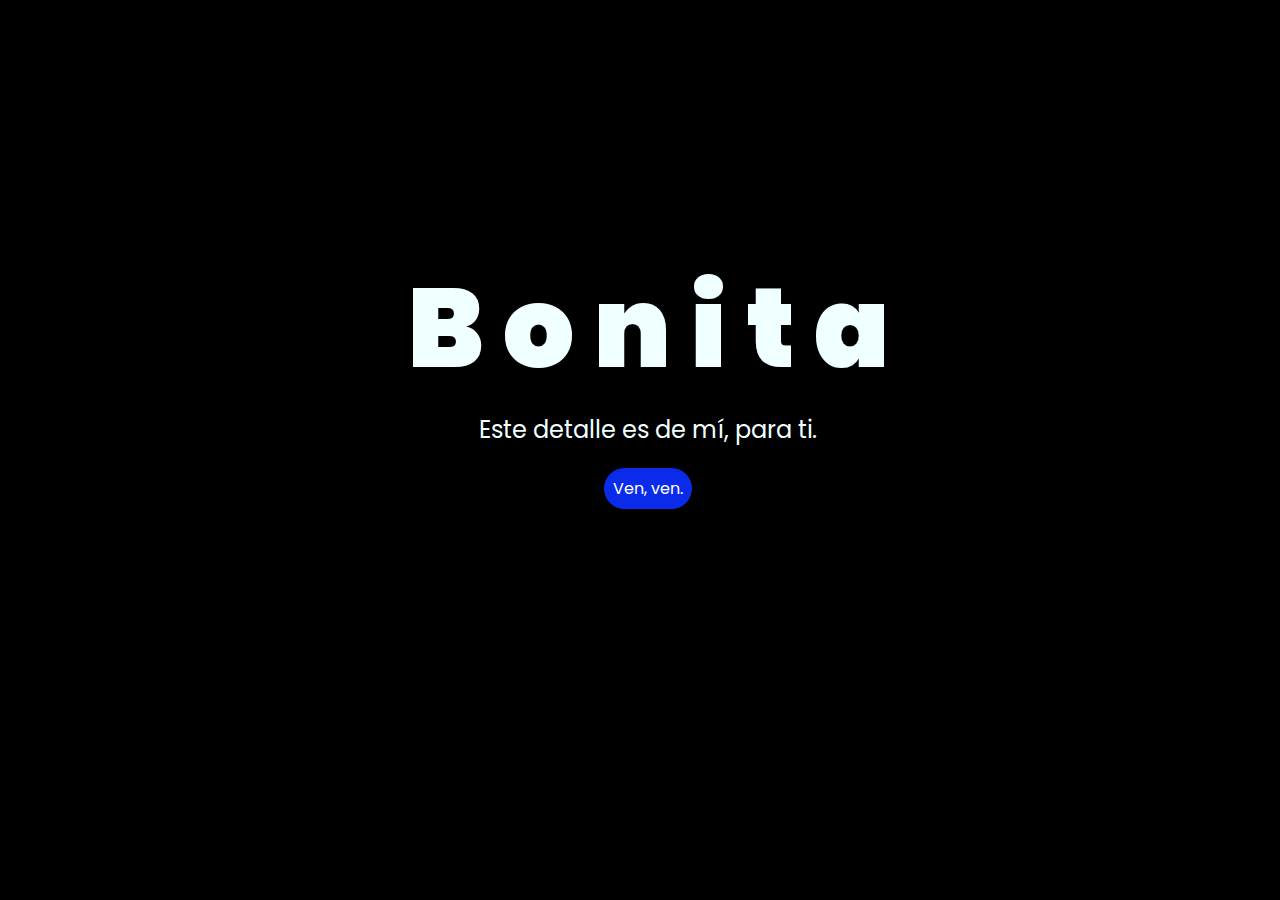
<file: index.html>
<!DOCTYPE html>
<html lang="es">

<head>
    <meta charset="UTF-8">
    <meta http-equiv="X-UA-Compatible" content="IE=edge">
    <meta name="viewport" content="width=device-width, initial-scale=1.0">
    <link rel="stylesheet" href="css/style.css">
    <link rel="icon" href="img/flowers.png" type="image/x-icon">
    <link rel="stylesheet" href="responsive.css">
    <title>Flowers</title>
</head>

<body>
    <div class="greetings">
        <span>B</span>
        <span>o</span>
        <span>n</span>
        <span>i</span>
        <span>t</span>
        <span>a</span>
    </div>
    <div class="description">
        <span>Este detalle es de mí, para ti.</span>
    </div>
    <div class="button">
        <button class="botones">
            <a href="corazon_infinito.html" style="color: #fff;">Ven, ven.</a>
        </button>
    </div>

</body>

</html>
</file>
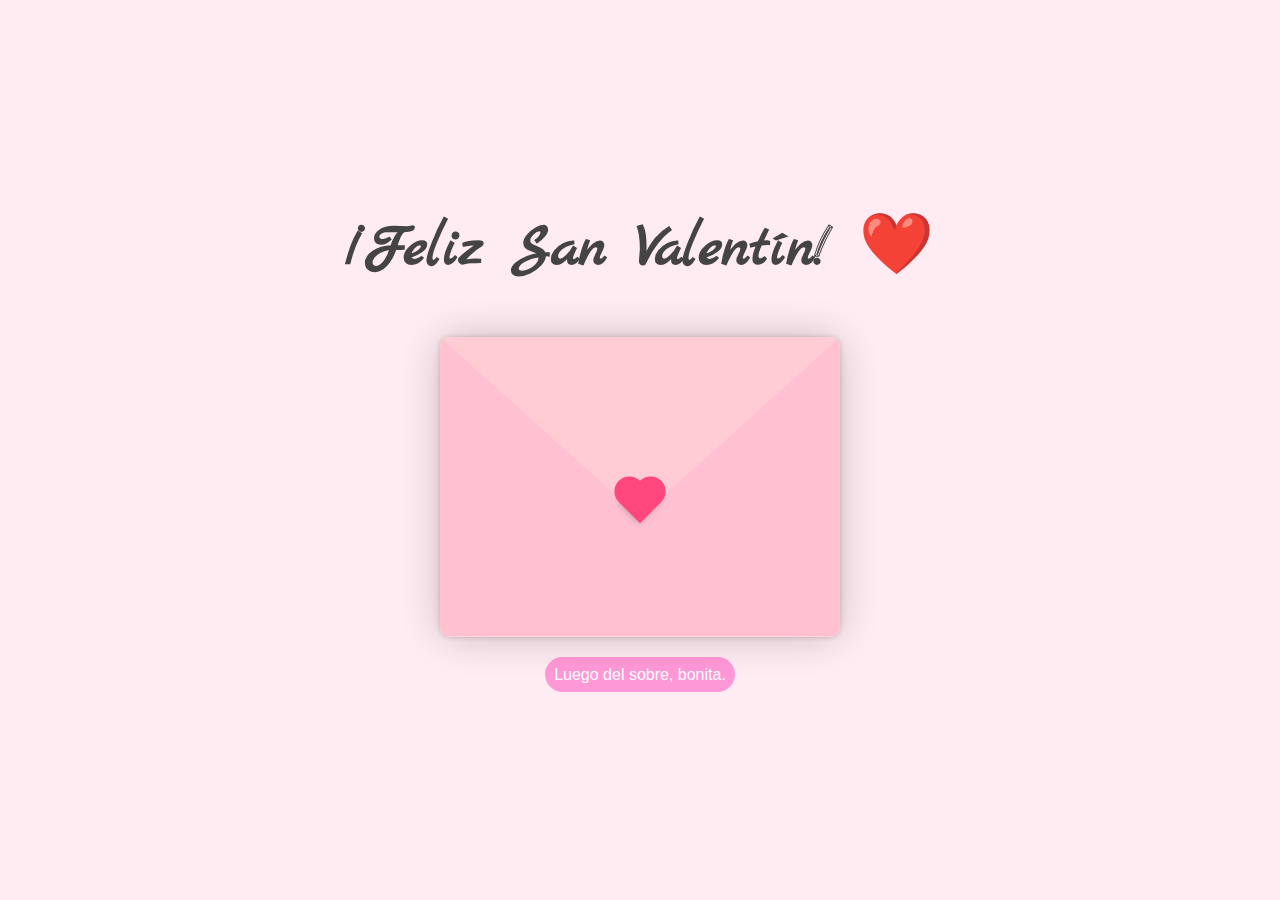
<file: corazon_infinito.html>
<!DOCTYPE html>
<html lang="en">
<head>
    <meta charset="UTF-8">
    <meta name="viewport" content="width=device-width, initial-scale=1.0">
    <link rel="preconnect" href="https://fonts.googleapis.com">
    <link rel="preconnect" href="https://fonts.gstatic.com" crossorigin>
    <link href="https://fonts.googleapis.com/css2?family=Marck+Script&display=swap" rel="stylesheet">
    <link rel="stylesheet" href="dulce_estilo.css">
    <title>Carta de </title>
</head>
<body>
    <h1>¡Feliz San Valentín! ❤️</h1>
    <div class="container">
        <div class="envelope-wrapper ">
            <div class="envelope">
                <div class="letter">
                    <div class="text">
                        <strong>Querida señorita</strong>
                        <p>
                            Hoy es <strong>San Valentín</strong>, el día de los <em>detalles</em>, los <em>gestos bonitos</em> y las palabras que a veces dejamos sin decir. Así que aquí va lo que quizás no menciono tanto, pero siempre siento: Eres una persona extraordinaria. Tu esfuerzo ilumina los días de muchos, y aunque el cansancio a veces pese, tu dedicación nunca se apaga. Tienes más paciencia que un reloj de hospital en turno nocturno y un corazón más grande que la lista de pendientes de una guardia. Si fueras un medicamento, serías el de efecto inmediato para mejorar cualquier día. Si fueras un diagnóstico, serías "indispensable". Y si fueras un código de emergencia, serías el que todos esperan porque traes calma en el caos. No sé si te lo digo lo suficiente, pero vales muchísimo. Gracias por todo lo que haces, por ser increíble sin darte cuenta y por ser esa amiga que hace que incluso los días difíciles sean más llevaderos. <strong>Feliz San Valentín</strong>, mi <em>hermosa señorita</em>. <br> Con mucho <strong>cariño</strong> (y <strong>aprecio</strong>), <br> Alguien que te adora más de lo que dice. <br> 
                        </p>
                        
                    </div>
                </div>
            </div>
            <div class="heart"></div>
            <div class="tap-right"></div>
            <div class="tap-left"></div>
        </div>
    </div>
    <div class="button">
        <button class="botones">
            <a href="flower.html" style="color: #fff;">Luego del sobre, bonita.</a>
        </button>
    </div>
    
    <script src="magia_romantica.js"></script>
</body>
</html>
</file>
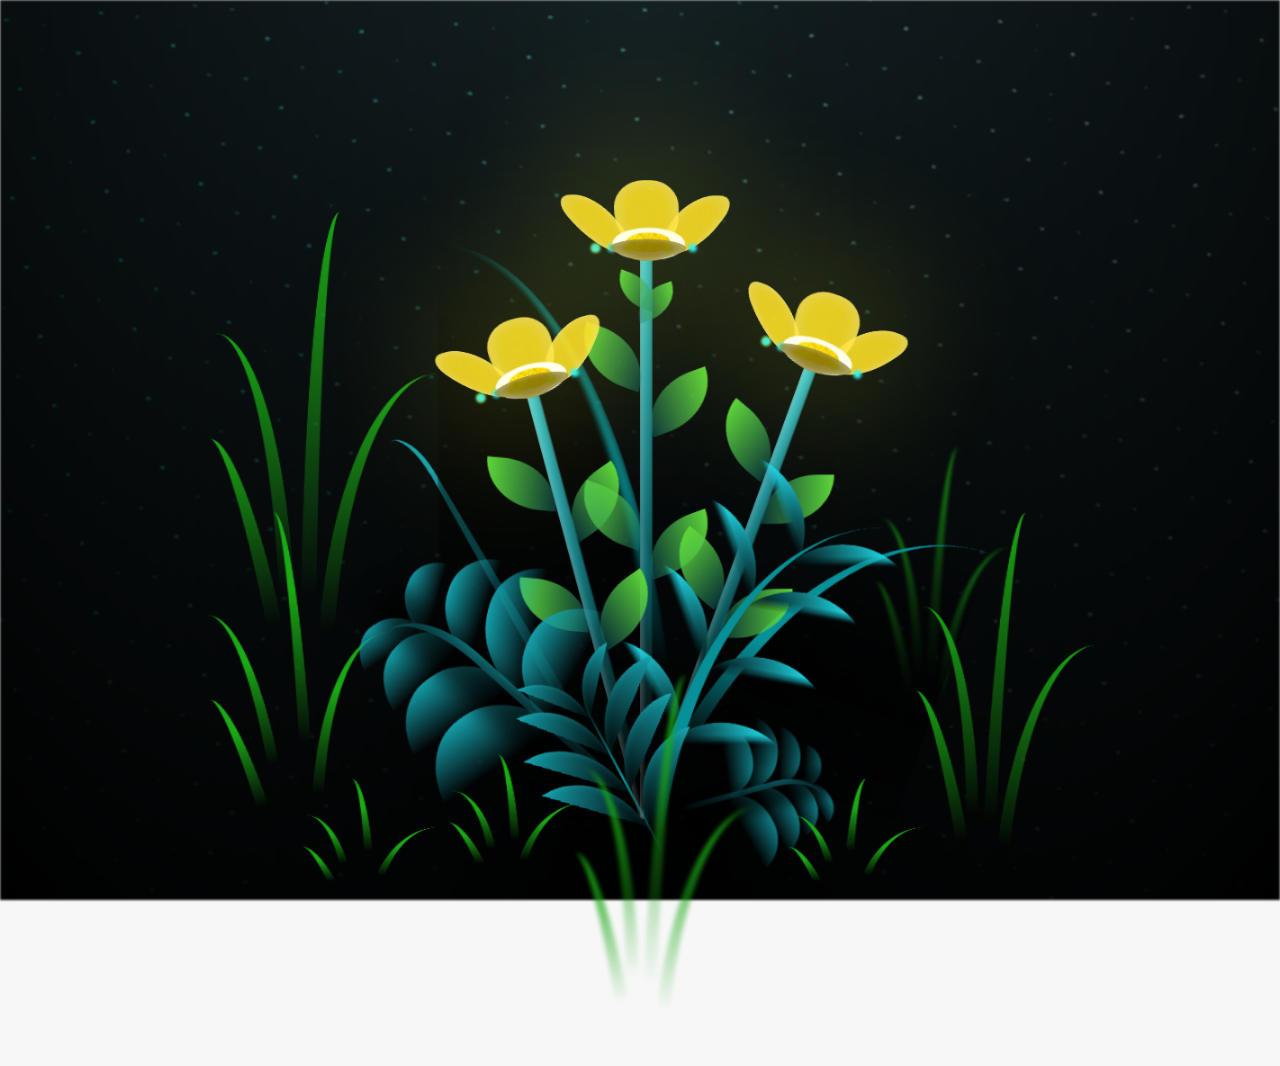
<file: flower.html>
<!DOCTYPE html>
<html lang="es">
  <head>
    <meta charset="UTF-8" />
    <meta http-equiv="X-UA-Compatible" content="IE=edge" />
    <meta name="viewport" content="width=device-width, initial-scale=1.0" />
    <link rel="stylesheet" href="css/main.css" />
    <link rel="icon" href="img/flowers.png" type="image/x-icon" />
    <title>Flower</title>
  </head>
  <body class="container">
    <audio src="sound/ChristianBasso&HaienQiu-Flowers.mp3" autoplay></audio>
    <div id="lyrics">
     
    </div>
    <h1 class="titulo">Así como los girasoles siguen al sol, mis ojos y cariño siempre te encuentran. <br> <br>
      Gracias por ser ese rayo de luz en mis días, preciosa.</h1>
  
    <div class="night"></div>
    <div class="flowers">
      <div class="flower flower--1">
        <div class="flower__leafs flower__leafs--1">
          <div class="flower__leaf flower__leaf--1"></div>
          <div class="flower__leaf flower__leaf--2"></div>
          <div class="flower__leaf flower__leaf--3"></div>
          <div class="flower__leaf flower__leaf--4"></div>
          <div class="flower__white-circle"></div>

          <div class="flower__light flower__light--1"></div>
          <div class="flower__light flower__light--2"></div>
          <div class="flower__light flower__light--3"></div>
          <div class="flower__light flower__light--4"></div>
          <div class="flower__light flower__light--5"></div>
          <div class="flower__light flower__light--6"></div>
          <div class="flower__light flower__light--7"></div>
          <div class="flower__light flower__light--8"></div>
        </div>
        <div class="flower__line">
          <div class="flower__line__leaf flower__line__leaf--1"></div>
          <div class="flower__line__leaf flower__line__leaf--2"></div>
          <div class="flower__line__leaf flower__line__leaf--3"></div>
          <div class="flower__line__leaf flower__line__leaf--4"></div>
          <div class="flower__line__leaf flower__line__leaf--5"></div>
          <div class="flower__line__leaf flower__line__leaf--6"></div>
        </div>
      </div>

      <div class="flower flower--2">
        <div class="flower__leafs flower__leafs--2">
          <div class="flower__leaf flower__leaf--1"></div>
          <div class="flower__leaf flower__leaf--2"></div>
          <div class="flower__leaf flower__leaf--3"></div>
          <div class="flower__leaf flower__leaf--4"></div>
          <div class="flower__white-circle"></div>

          <div class="flower__light flower__light--1"></div>
          <div class="flower__light flower__light--2"></div>
          <div class="flower__light flower__light--3"></div>
          <div class="flower__light flower__light--4"></div>
          <div class="flower__light flower__light--5"></div>
          <div class="flower__light flower__light--6"></div>
          <div class="flower__light flower__light--7"></div>
          <div class="flower__light flower__light--8"></div>
        </div>
        <div class="flower__line">
          <div class="flower__line__leaf flower__line__leaf--1"></div>
          <div class="flower__line__leaf flower__line__leaf--2"></div>
          <div class="flower__line__leaf flower__line__leaf--3"></div>
          <div class="flower__line__leaf flower__line__leaf--4"></div>
        </div>
      </div>

      <div class="flower flower--3">
        <div class="flower__leafs flower__leafs--3">
          <div class="flower__leaf flower__leaf--1"></div>
          <div class="flower__leaf flower__leaf--2"></div>
          <div class="flower__leaf flower__leaf--3"></div>
          <div class="flower__leaf flower__leaf--4"></div>
          <div class="flower__white-circle"></div>

          <div class="flower__light flower__light--1"></div>
          <div class="flower__light flower__light--2"></div>
          <div class="flower__light flower__light--3"></div>
          <div class="flower__light flower__light--4"></div>
          <div class="flower__light flower__light--5"></div>
          <div class="flower__light flower__light--6"></div>
          <div class="flower__light flower__light--7"></div>
          <div class="flower__light flower__light--8"></div>
        </div>
        <div class="flower__line">
          <div class="flower__line__leaf flower__line__leaf--1"></div>
          <div class="flower__line__leaf flower__line__leaf--2"></div>
          <div class="flower__line__leaf flower__line__leaf--3"></div>
          <div class="flower__line__leaf flower__line__leaf--4"></div>
        </div>
      </div>

      <div class="grow-ans" style="--d: 1.2s">
        <div class="flower__g-long">
          <div class="flower__g-long__top"></div>
          <div class="flower__g-long__bottom"></div>
        </div>
      </div>

      <div class="growing-grass">
        <div class="flower__grass flower__grass--1">
          <div class="flower__grass--top"></div>
          <div class="flower__grass--bottom"></div>
          <div class="flower__grass__leaf flower__grass__leaf--1"></div>
          <div class="flower__grass__leaf flower__grass__leaf--2"></div>
          <div class="flower__grass__leaf flower__grass__leaf--3"></div>
          <div class="flower__grass__leaf flower__grass__leaf--4"></div>
          <div class="flower__grass__leaf flower__grass__leaf--5"></div>
          <div class="flower__grass__leaf flower__grass__leaf--6"></div>
          <div class="flower__grass__leaf flower__grass__leaf--7"></div>
          <div class="flower__grass__leaf flower__grass__leaf--8"></div>
          <div class="flower__grass__overlay"></div>
        </div>
      </div>

      <div class="growing-grass">
        <div class="flower__grass flower__grass--2">
          <div class="flower__grass--top"></div>
          <div class="flower__grass--bottom"></div>
          <div class="flower__grass__leaf flower__grass__leaf--1"></div>
          <div class="flower__grass__leaf flower__grass__leaf--2"></div>
          <div class="flower__grass__leaf flower__grass__leaf--3"></div>
          <div class="flower__grass__leaf flower__grass__leaf--4"></div>
          <div class="flower__grass__leaf flower__grass__leaf--5"></div>
          <div class="flower__grass__leaf flower__grass__leaf--6"></div>
          <div class="flower__grass__leaf flower__grass__leaf--7"></div>
          <div class="flower__grass__leaf flower__grass__leaf--8"></div>
          <div class="flower__grass__overlay"></div>
        </div>
      </div>

      <div class="grow-ans" style="--d: 2.4s">
        <div class="flower__g-right flower__g-right--1">
          <div class="leaf"></div>
        </div>
      </div>

      <div class="grow-ans" style="--d: 2.8s">
        <div class="flower__g-right flower__g-right--2">
          <div class="leaf"></div>
        </div>
      </div>

      <div class="grow-ans" style="--d: 2.8s">
        <div class="flower__g-front">
          <div
            class="flower__g-front__leaf-wrapper flower__g-front__leaf-wrapper--1"
          >
            <div class="flower__g-front__leaf"></div>
          </div>
          <div
            class="flower__g-front__leaf-wrapper flower__g-front__leaf-wrapper--2"
          >
            <div class="flower__g-front__leaf"></div>
          </div>
          <div
            class="flower__g-front__leaf-wrapper flower__g-front__leaf-wrapper--3"
          >
            <div class="flower__g-front__leaf"></div>
          </div>
          <div
            class="flower__g-front__leaf-wrapper flower__g-front__leaf-wrapper--4"
          >
            <div class="flower__g-front__leaf"></div>
          </div>
          <div
            class="flower__g-front__leaf-wrapper flower__g-front__leaf-wrapper--5"
          >
            <div class="flower__g-front__leaf"></div>
          </div>
          <div
            class="flower__g-front__leaf-wrapper flower__g-front__leaf-wrapper--6"
          >
            <div class="flower__g-front__leaf"></div>
          </div>
          <div
            class="flower__g-front__leaf-wrapper flower__g-front__leaf-wrapper--7"
          >
            <div class="flower__g-front__leaf"></div>
          </div>
          <div
            class="flower__g-front__leaf-wrapper flower__g-front__leaf-wrapper--8"
          >
            <div class="flower__g-front__leaf"></div>
          </div>
          <div class="flower__g-front__line"></div>
        </div>
      </div>

      <div class="grow-ans" style="--d: 3.2s">
        <div class="flower__g-fr">
          <div class="leaf"></div>
          <div class="flower__g-fr__leaf flower__g-fr__leaf--1"></div>
          <div class="flower__g-fr__leaf flower__g-fr__leaf--2"></div>
          <div class="flower__g-fr__leaf flower__g-fr__leaf--3"></div>
          <div class="flower__g-fr__leaf flower__g-fr__leaf--4"></div>
          <div class="flower__g-fr__leaf flower__g-fr__leaf--5"></div>
          <div class="flower__g-fr__leaf flower__g-fr__leaf--6"></div>
          <div class="flower__g-fr__leaf flower__g-fr__leaf--7"></div>
          <div class="flower__g-fr__leaf flower__g-fr__leaf--8"></div>
        </div>
      </div>

      <div class="long-g long-g--0">
        <div class="grow-ans" style="--d: 3s">
          <div class="leaf leaf--0"></div>
        </div>
        <div class="grow-ans" style="--d: 2.2s">
          <div class="leaf leaf--1"></div>
        </div>
        <div class="grow-ans" style="--d: 3.4s">
          <div class="leaf leaf--2"></div>
        </div>
        <div class="grow-ans" style="--d: 3.6s">
          <div class="leaf leaf--3"></div>
        </div>
      </div>

      <div class="long-g long-g--1">
        <div class="grow-ans" style="--d: 3.6s">
          <div class="leaf leaf--0"></div>
        </div>
        <div class="grow-ans" style="--d: 3.8s">
          <div class="leaf leaf--1"></div>
        </div>
        <div class="grow-ans" style="--d: 4s">
          <div class="leaf leaf--2"></div>
        </div>
        <div class="grow-ans" style="--d: 4.2s">
          <div class="leaf leaf--3"></div>
        </div>
      </div>

      <div class="long-g long-g--2">
        <div class="grow-ans" style="--d: 4s">
          <div class="leaf leaf--0"></div>
        </div>
        <div class="grow-ans" style="--d: 4.2s">
          <div class="leaf leaf--1"></div>
        </div>
        <div class="grow-ans" style="--d: 4.4s">
          <div class="leaf leaf--2"></div>
        </div>
        <div class="grow-ans" style="--d: 4.6s">
          <div class="leaf leaf--3"></div>
        </div>
      </div>

      <div class="long-g long-g--3">
        <div class="grow-ans" style="--d: 4s">
          <div class="leaf leaf--0"></div>
        </div>
        <div class="grow-ans" style="--d: 4.2s">
          <div class="leaf leaf--1"></div>
        </div>
        <div class="grow-ans" style="--d: 3s">
          <div class="leaf leaf--2"></div>
        </div>
        <div class="grow-ans" style="--d: 3.6s">
          <div class="leaf leaf--3"></div>
        </div>
      </div>

      <div class="long-g long-g--4">
        <div class="grow-ans" style="--d: 4s">
          <div class="leaf leaf--0"></div>
        </div>
        <div class="grow-ans" style="--d: 4.2s">
          <div class="leaf leaf--1"></div>
        </div>
        <div class="grow-ans" style="--d: 3s">
          <div class="leaf leaf--2"></div>
        </div>
        <div class="grow-ans" style="--d: 3.6s">
          <div class="leaf leaf--3"></div>
        </div>
      </div>

      <div class="long-g long-g--5">
        <div class="grow-ans" style="--d: 4s">
          <div class="leaf leaf--0"></div>
        </div>
        <div class="grow-ans" style="--d: 4.2s">
          <div class="leaf leaf--1"></div>
        </div>
        <div class="grow-ans" style="--d: 3s">
          <div class="leaf leaf--2"></div>
        </div>
        <div class="grow-ans" style="--d: 3.6s">
          <div class="leaf leaf--3"></div>
        </div>
      </div>

      <div class="long-g long-g--6">
        <div class="grow-ans" style="--d: 4.2s">
          <div class="leaf leaf--0"></div>
        </div>
        <div class="grow-ans" style="--d: 4.4s">
          <div class="leaf leaf--1"></div>
        </div>
        <div class="grow-ans" style="--d: 4.6s">
          <div class="leaf leaf--2"></div>
        </div>
        <div class="grow-ans" style="--d: 4.8s">
          <div class="leaf leaf--3"></div>
        </div>
      </div>

      <div class="long-g long-g--7">
        <div class="grow-ans" style="--d: 3s">
          <div class="leaf leaf--0"></div>
        </div>
        <div class="grow-ans" style="--d: 3.2s">
          <div class="leaf leaf--1"></div>
        </div>
        <div class="grow-ans" style="--d: 3.5s">
          <div class="leaf leaf--2"></div>
        </div>
        <div class="grow-ans" style="--d: 3.6s">
          <div class="leaf leaf--3"></div>
        </div>
      </div>
    </div>
    <script src="anim.js"></script>
    <script src="main.js"></script>
  </body>
</html>
</file>
<file: css/style.css>
@import url('https://fonts.googleapis.com/css2?family=Poppins:ital,wght@0,500;1,900&display=swap');
*{
    font-family: 'Poppins',cursive;
}
body{
    color: azure;
    width: 100%;
    height: 82vh;
    display: flex;
    flex-direction: column;
    align-items: center;
    justify-content: center;
    background-color: black;
    /* padding-top: -30; */
}

.botones{
    padding: 9px;
    border-radius: 80px;
    background-color: transparent;
    border: none;
}

.botones a{
    background-color: #0a2be9;
    padding: 9px;
    border-radius: 80px;
    -webkit-border-radius: 80px;
    -moz-border-radius: 80px;
    -ms-border-radius: 80px;
    -o-border-radius: 80px;

}

.botones a:focus{
    background-color: rgb(50, 194, 194);
}

.greetings{
    font-size: 7rem;
    font-weight: 900;
}
.greetings > span{
    animation: glow 2.5s ease-in-out infinite;
}
@keyframes glow{
    0%, 100%{
        color: #fff;
        text-shadow: 0 0 12px #39c6d6, 0 0 50px #39c6d6, 0 0 100px #39c6d6;
    }
    10%, 90%{
        color: #111;
        text-shadow: none;
    }
}
.greetings > span:nth-child(2){
    animation-delay: .2s ;
}
.greetings > span:nth-child(3){
    animation-delay: .4s ;
}
.greetings > span:nth-child(4){
    animation-delay: .6s;
}
.greetings > span:nth-child(5){
    animation-delay: .8s;
}
.greetings > span:nth-child(6){
    animation-delay: 1s;
}

.description{
    font-size: 1.5rem;
    margin-bottom: 20px;
}

.button a{
    text-decoration: none;
    font-size: 1rem;
    color: #111;
}

@media screen and (max-width:574px){
    .greetings{
        display: block;
        font-size: 4rem;
        font-weight: 800;
        text-align: center;
    }
    .description{
        font-size: 2rem;
    }
    
    .button a{
        font-size: 1rem;
    }
}
</file>
<file: responsive.css>
/* Estilo general (para pantallas grandes) */
body {
    font-size: 18px;
}

.container {
    width: 80%;
    margin: 0 auto;
}

/* Estilos para tablets (pantallas de hasta 768px) */
@media screen and (max-width: 768px) {
    body {
        font-size: 16px;
    }

    .container {
        width: 90%;
    }
}

/* Estilos para móviles (pantallas de hasta 480px) */
@media screen and (max-width: 480px) {
    body {
        font-size: 14px;
    }

    .container {
        width: 100%;
        padding: 0 10px;
    }
}
</file>
<file: dulce_estilo.css>
* {
    margin: 0;
    padding: 0;
    box-sizing: border-box;
}

:root {
    --primary: #fff;
    --bg-color: #ffebf2; /* Soft pink background */
    --bg-envelope-color: #ffe3ed; /* Light pink envelope */
    --envelope-tab: #ffccd5; /* Darker pink tab */
    --envelope-cover: #ffc1d1; /* Medium pink cover */
    --shadow-color: rgba(0, 0, 0, 0.2);
    --txt-color:  #003049; /* Deep red text */
    --heart-color: #ff477e; /* Bright pink heart */
}

body {
    background: var(--bg-color);
    display: flex;
    align-items: center;
    justify-content: center;
    flex-direction: column;
    height: 100vh;
}

h1 {
    font-family: "Marck Script", serif;
    text-align: center;
    font-size: 60px;
    margin-bottom: 50px;
    color: #444;
}

.container {
    width: 400px;
}

.container > .envelope-wrapper {
    position: relative;
    background-color: var(--bg-envelope-color);
    box-shadow: 0 0 40px var(--shadow-color);
    border-radius: 15px;
}

.envelope-wrapper > .envelope {
    position: relative;
    width: 400px;
    height: 300px;
}

.envelope-wrapper > .envelope::before {
    content: "";
    position: absolute;
    top: 0;
    left: 0;
    right: 0;
    z-index: 4;
    border-top: 180px solid var(--envelope-tab);
    border-right: 200px solid transparent;
    border-left: 200px solid transparent;
    transform-origin: top;
    transition: all 0.5s ease-in-out 0.7s;
    border-radius: 10px;
}

.tap-right {
    position: absolute;
    top: 0;
    right: 0;
    width: 100%;
    height: 100%;
    clip-path: polygon(100% 0, 0 100%, 100% 100%);
    transform: rotate(-90deg,90deg);
    border-bottom-right-radius: 10px;
    border-top-right-radius: 10px;
    border-bottom-left-radius: 10px;
    background-color: var(--envelope-cover);
}

.tap-left {
    position: absolute;
    top: 0;
    left: 0;
    width: 100%;
    height: 100%;
    clip-path: polygon(0 0, 0% 100%, 100% 100%);
    background-color: var(--envelope-cover);
    transform: rotate(90deg, -90deg);
    border-top-left-radius: 10px;
    border-bottom-left-radius: 10px;
    border-bottom-right-radius: 10px;
}
  

.envelope-wrapper.disable-envelope .envelope::before {
    pointer-events: none;
}


.envelope > .letter {
    position: absolute;
    bottom: 0;
    width: 100%;
    height: 100%;
    background: var(--primary);
    text-align: center;
    box-shadow: 0 0 5px var(--shadow-color);
    padding: 20px;
    border-radius: 10px;
    transition: transform .5s ease-in-out;

}

.envelope > .letter > .text {
    font-family: "Gill Sans", "Gill Sans MT", Calibri, "Trebuchet MS", sans-serif;
    color: var(--txt-color);
    text-align: left;
    font-size: 12px;
    border: 3px dotted var(--txt-color);
    padding: 10px;
    height: 100%;
    line-height: 16px;
    cursor: pointer;
    overflow: scroll;
}

.heart {
    position: absolute;
    top: 50%;
    left: 50%;
    width: 30px;
    height: 30px;
    background: var(--heart-color);
    transform: translate(-50%, 0%) rotate(45deg);
    transition: transform 0.5s ease-in-out 1s;
    box-shadow: 0 1px 6px var(--shadow-color);
    cursor: pointer;
    z-index: 999;
}

.heart:before,
.heart:after {
    content: "";
    position: absolute;
    width: 30px;
    height: 30px;
    background-color: var(--heart-color);
    border-radius: 80%;
}

.heart:before {
    top: -15px;
}
  
.heart:after {
    right: 15px;
}

.flap > .envelope:before {
    transform: rotateX(180deg);
    z-index: 0;
}

.flap > .heart {
    transform: rotate(90deg);
    transition-delay: 0.4s;
}

.letter.letter-opening {
    transform: translateY(-290px);
    transition: transform .5s ease-in-out;
}

.letter.closing-letter {
    transform: translateY(-290px);
    transition: transform .5s ease-in-out;
    z-index: 10000;
}

.letter.opened{
    z-index: 10000;
}

::-webkit-scrollbar {
    width: 8px; 
}

::-webkit-scrollbar-track {
    background: transparent; 
    border-radius: 4px;
}

::-webkit-scrollbar-thumb {
    background: var(--envelope-cover); 
    border-radius: 4px;
}

::-webkit-scrollbar-thumb:hover {
    background: var(--heart-color); 
}

@media  screen and  (max-width: 400px){
    .container {
        width: 300px;
    }

    
    .envelope-wrapper > .envelope {
        position: relative;
        width: 300px;
        height: 250px;
    }

    .tap-left,
    .tap-right{
        width: 100%;
    }

    
    .envelope-wrapper > .envelope::before {
        border-top: 150px solid var(--envelope-tab);
        border-right: 150px solid transparent;
        border-left: 150px solid transparent;
}

}

.botones{
    padding: 9px;
    border-radius: 80px;
    background-color: transparent;
    border: none;
    margin-top: 20px;
}

.botones a{
    background-color: #ff98d7;
    padding: 9px;
    border-radius: 80px;
    -webkit-border-radius: 80px;
    -moz-border-radius: 80px;
    -ms-border-radius: 80px;
    -o-border-radius: 80px;

}
.botones a:focus{
    background-color: rgb(255, 131, 203);
}
.button a{
    text-decoration: none;
    font-size: 1rem;
    color: #111;
}

@media screen and (max-width:574px){
    .greetings{
        display: block;
        font-size: 4rem;
        font-weight: 800;
        text-align: center;
    }
    .description{
        font-size: 2rem;
    }
    
    .button a{
        font-size: 1rem;
    }
}
</file>
<file: css/main.css>
*,
*::after,
*::before {
  padding: 0;
  margin: 0;
  box-sizing: border-box;
}

:root {
  --dark-color: #000;
}

body {
  display: flex;
  align-items: flex-end;
  justify-content: center;
  min-height: 100vh;
  background-color: var(--dark-color);
  overflow: hidden;
  perspective: 1000px;
}

#lyrics {
  font-size: 28px;
  font-family: "Franklin Gothic Medium", "Arial Narrow", Arial, sans-serif;
  color: white;
  position: absolute;
  margin-bottom: 20%;
  z-index: 1;
  font-weight: bold;
  letter-spacing: 4px;
}
@media only screen and (max-width: 600px) {
  /* Estilos específicos para dispositivos con un ancho máximo de 600px */
  #lyrics {
      font-size: 14px; /* Reduce el tamaño del texto para dispositivos más pequeños */
      margin-bottom: 530px;
      letter-spacing: 3px;
  }

}
.titulo {
  margin-bottom: 180px;
  font-family: "Arial Narrow", Arial, sans-serif;
  color: yellow;
  position: absolute;
  font-weight: bold;
  letter-spacing: 10px;
  opacity: 0;
  animation: fadeIn 3s ease-in-out forwards;
  text-align: center;
}
@keyframes fadeIn {
  from {
    opacity: 0;
  }
  to {
    opacity: 1;
  }
}

.night {
  z-index: -1;
  position: absolute;
  left: 50%;
  top: 0;
  transform: translateX(-50%);
  width: 100%;
  height: 100%;
  filter: blur(0.1vmin);
  background-image: radial-gradient(
      ellipse at top,
      transparent 0%,
      var(--dark-color)
    ),
    radial-gradient(
      ellipse at bottom,
      var(--dark-color),
      rgba(145, 233, 255, 0.2)
    ),
    repeating-linear-gradient(
      220deg,
      rgb(0, 0, 0) 0px,
      rgb(0, 0, 0) 19px,
      transparent 19px,
      transparent 22px
    ),
    repeating-linear-gradient(
      189deg,
      rgb(0, 0, 0) 0px,
      rgb(0, 0, 0) 19px,
      transparent 19px,
      transparent 22px
    ),
    repeating-linear-gradient(
      148deg,
      rgb(0, 0, 0) 0px,
      rgb(0, 0, 0) 19px,
      transparent 19px,
      transparent 22px
    ),
    linear-gradient(90deg, rgb(0, 255, 250), rgb(240, 240, 240));
}

.flowers {
  position: relative;
  transform: scale(0.9);
  /*margin-bottom: 100px;
  */
}

@media only screen and (max-width: 600px) {
  /* Estilos específicos para dispositivos con un ancho máximo de 600px */
.flowers {
      font-size: 14px;
      margin-bottom: 35%;
      letter-spacing: 3px;
      transform: scale(1.0);
}

}

.flower {
  position: absolute;
  bottom: 10vmin;
  transform-origin: bottom center;
  z-index: 10;
  --fl-speed: 0.8s;
}
.flower--1 {
  -webkit-animation: moving-flower-1 4s linear infinite;
  animation: moving-flower-1 4s linear infinite;
}
.flower--1 .flower__line {
  height: 70vmin;
  -webkit-animation-delay: 0.3s;
  animation-delay: 0.3s;
}
.flower--1 .flower__line__leaf--1 {
  -webkit-animation: blooming-leaf-right var(--fl-speed) 1.6s backwards;
  animation: blooming-leaf-right var(--fl-speed) 1.6s backwards;
}
.flower--1 .flower__line__leaf--2 {
  -webkit-animation: blooming-leaf-right var(--fl-speed) 1.4s backwards;
  animation: blooming-leaf-right var(--fl-speed) 1.4s backwards;
}
.flower--1 .flower__line__leaf--3 {
  -webkit-animation: blooming-leaf-left var(--fl-speed) 1.2s backwards;
  animation: blooming-leaf-left var(--fl-speed) 1.2s backwards;
}
.flower--1 .flower__line__leaf--4 {
  -webkit-animation: blooming-leaf-left var(--fl-speed) 1s backwards;
  animation: blooming-leaf-left var(--fl-speed) 1s backwards;
}
.flower--1 .flower__line__leaf--5 {
  -webkit-animation: blooming-leaf-right var(--fl-speed) 1.8s backwards;
  animation: blooming-leaf-right var(--fl-speed) 1.8s backwards;
}
.flower--1 .flower__line__leaf--6 {
  -webkit-animation: blooming-leaf-left var(--fl-speed) 2s backwards;
  animation: blooming-leaf-left var(--fl-speed) 2s backwards;
}
.flower--2 {
  left: 50%;
  transform: rotate(20deg);
  -webkit-animation: moving-flower-2 4s linear infinite;
  animation: moving-flower-2 4s linear infinite;
}
.flower--2 .flower__line {
  height: 60vmin;
  -webkit-animation-delay: 0.6s;
  animation-delay: 0.6s;
}
.flower--2 .flower__line__leaf--1 {
  -webkit-animation: blooming-leaf-right var(--fl-speed) 1.9s backwards;
  animation: blooming-leaf-right var(--fl-speed) 1.9s backwards;
}
.flower--2 .flower__line__leaf--2 {
  -webkit-animation: blooming-leaf-right var(--fl-speed) 1.7s backwards;
  animation: blooming-leaf-right var(--fl-speed) 1.7s backwards;
}
.flower--2 .flower__line__leaf--3 {
  -webkit-animation: blooming-leaf-left var(--fl-speed) 1.5s backwards;
  animation: blooming-leaf-left var(--fl-speed) 1.5s backwards;
}
.flower--2 .flower__line__leaf--4 {
  -webkit-animation: blooming-leaf-left var(--fl-speed) 1.3s backwards;
  animation: blooming-leaf-left var(--fl-speed) 1.3s backwards;
}
.flower--3 {
  left: 50%;
  transform: rotate(-15deg);
  -webkit-animation: moving-flower-3 4s linear infinite;
  animation: moving-flower-3 4s linear infinite;
}
.flower--3 .flower__line {
  -webkit-animation-delay: 0.9s;
  animation-delay: 0.9s;
}
.flower--3 .flower__line__leaf--1 {
  -webkit-animation: blooming-leaf-right var(--fl-speed) 2.5s backwards;
  animation: blooming-leaf-right var(--fl-speed) 2.5s backwards;
}
.flower--3 .flower__line__leaf--2 {
  -webkit-animation: blooming-leaf-right var(--fl-speed) 2.3s backwards;
  animation: blooming-leaf-right var(--fl-speed) 2.3s backwards;
}
.flower--3 .flower__line__leaf--3 {
  -webkit-animation: blooming-leaf-left var(--fl-speed) 2.1s backwards;
  animation: blooming-leaf-left var(--fl-speed) 2.1s backwards;
}
.flower--3 .flower__line__leaf--4 {
  -webkit-animation: blooming-leaf-left var(--fl-speed) 1.9s backwards;
  animation: blooming-leaf-left var(--fl-speed) 1.9s backwards;
}
.flower__leafs {
  position: relative;
  -webkit-animation: blooming-flower 2s backwards;
  animation: blooming-flower 2s backwards;
}
.flower__leafs--1 {
  -webkit-animation-delay: 1.1s;
  animation-delay: 1.1s;
}
.flower__leafs--2 {
  -webkit-animation-delay: 1.4s;
  animation-delay: 1.4s;
}
.flower__leafs--3 {
  -webkit-animation-delay: 1.7s;
  animation-delay: 1.7s;
}
.flower__leafs::after {
  content: "";
  position: absolute;
  left: 0;
  top: 0;
  transform: translate(-50%, -100%);
  width: 8vmin;
  height: 8vmin;
  background-color: #f9fd25;
  /* background-color: #fd2525; */
  filter: blur(10vmin);
}
.flower__leaf {
  position: absolute;
  bottom: 0;
  left: 50%;
  width: 8vmin;
  height: 11vmin;
  border-radius: 51% 49% 47% 53%/44% 45% 55% 69%;
  background-color: #253bfd;
  background-color: #fddd25;
  transform-origin: bottom center;
  opacity: 0.9;
  box-shadow: inset 0 0 2vmin rgba(255, 255, 255, 0.5);
}
.flower__leaf--1 {
  transform: translate(-10%, 1%) rotateY(40deg) rotateX(-50deg);
}
.flower__leaf--2 {
  transform: translate(-50%, -4%) rotateX(40deg);
}
.flower__leaf--3 {
  transform: translate(-90%, 0%) rotateY(45deg) rotateX(50deg);
}
.flower__leaf--4 {
  width: 8vmin;
  height: 8vmin;
  transform-origin: bottom left;
  border-radius: 4vmin 10vmin 4vmin 4vmin;
  transform: translate(0%, 18%) rotateX(70deg) rotate(-43deg);
  background-color: #7c6901;
  z-index: 1;
  opacity: 0.8;
}
.flower__white-circle {
  position: absolute;
  left: -3.5vmin;
  top: -3vmin;
  width: 9vmin;
  height: 4vmin;
  border-radius: 50%;
  background-color: #fff;
}
.flower__white-circle::after {
  content: "";
  position: absolute;
  left: 50%;
  top: 45%;
  transform: translate(-50%, -50%);
  width: 60%;
  height: 60%;
  border-radius: inherit;
  background-image: repeating-linear-gradient(
      135deg,
      rgba(0, 0, 0, 0.03) 0px,
      rgba(0, 0, 0, 0.03) 1px,
      transparent 1px,
      transparent 12px
    ),
    repeating-linear-gradient(
      45deg,
      rgba(0, 0, 0, 0.03) 0px,
      rgba(0, 0, 0, 0.03) 1px,
      transparent 1px,
      transparent 12px
    ),
    repeating-linear-gradient(
      67.5deg,
      rgba(0, 0, 0, 0.03) 0px,
      rgba(0, 0, 0, 0.03) 1px,
      transparent 1px,
      transparent 12px
    ),
    repeating-linear-gradient(
      135deg,
      rgba(0, 0, 0, 0.03) 0px,
      rgba(0, 0, 0, 0.03) 1px,
      transparent 1px,
      transparent 12px
    ),
    repeating-linear-gradient(
      45deg,
      rgba(0, 0, 0, 0.03) 0px,
      rgba(0, 0, 0, 0.03) 1px,
      transparent 1px,
      transparent 12px
    ),
    repeating-linear-gradient(
      112.5deg,
      rgba(0, 0, 0, 0.03) 0px,
      rgba(0, 0, 0, 0.03) 1px,
      transparent 1px,
      transparent 12px
    ),
    repeating-linear-gradient(
      112.5deg,
      rgba(0, 0, 0, 0.03) 0px,
      rgba(0, 0, 0, 0.03) 1px,
      transparent 1px,
      transparent 12px
    ),
    repeating-linear-gradient(
      45deg,
      rgba(0, 0, 0, 0.03) 0px,
      rgba(0, 0, 0, 0.03) 1px,
      transparent 1px,
      transparent 12px
    ),
    repeating-linear-gradient(
      22.5deg,
      rgba(0, 0, 0, 0.03) 0px,
      rgba(0, 0, 0, 0.03) 1px,
      transparent 1px,
      transparent 12px
    ),
    repeating-linear-gradient(
      45deg,
      rgba(0, 0, 0, 0.03) 0px,
      rgba(0, 0, 0, 0.03) 1px,
      transparent 1px,
      transparent 12px
    ),
    repeating-linear-gradient(
      22.5deg,
      rgba(0, 0, 0, 0.03) 0px,
      rgba(0, 0, 0, 0.03) 1px,
      transparent 1px,
      transparent 12px
    ),
    repeating-linear-gradient(
      135deg,
      rgba(0, 0, 0, 0.03) 0px,
      rgba(0, 0, 0, 0.03) 1px,
      transparent 1px,
      transparent 12px
    ),
    repeating-linear-gradient(
      157.5deg,
      rgba(0, 0, 0, 0.03) 0px,
      rgba(0, 0, 0, 0.03) 1px,
      transparent 1px,
      transparent 12px
    ),
    repeating-linear-gradient(
      67.5deg,
      rgba(0, 0, 0, 0.03) 0px,
      rgba(0, 0, 0, 0.03) 1px,
      transparent 1px,
      transparent 12px
    ),
    repeating-linear-gradient(
      67.5deg,
      rgba(0, 0, 0, 0.03) 0px,
      rgba(0, 0, 0, 0.03) 1px,
      transparent 1px,
      transparent 12px
    ),
    linear-gradient(90deg, rgb(255, 235, 18), rgb(255, 206, 0));
}
.flower__line {
  height: 55vmin;
  width: 1.5vmin;
  background-image: linear-gradient(
      to left,
      rgba(0, 0, 0, 0.2),
      transparent,
      rgba(255, 255, 255, 0.2)
    ),
    linear-gradient(to top, transparent 10%, #14757a, #39c6d6);
  box-shadow: inset 0 0 2px rgba(0, 0, 0, 0.5);
  -webkit-animation: grow-flower-tree 4s backwards;
  animation: grow-flower-tree 4s backwards;
}
.flower__line__leaf {
  --w: 7vmin;
  --h: calc(var(--w) + 2vmin);
  position: absolute;
  top: 20%;
  left: 90%;
  width: var(--w);
  height: var(--h);
  border-top-right-radius: var(--h);
  border-bottom-left-radius: var(--h);
  background-image: linear-gradient(to top, rgba(20, 117, 122, 0.4), #5ed639);
}
.flower__line__leaf--1 {
  transform: rotate(70deg) rotateY(30deg);
}
.flower__line__leaf--2 {
  top: 45%;
  transform: rotate(70deg) rotateY(30deg);
}
.flower__line__leaf--3,
.flower__line__leaf--4,
.flower__line__leaf--6 {
  border-top-right-radius: 0;
  border-bottom-left-radius: 0;
  border-top-left-radius: var(--h);
  border-bottom-right-radius: var(--h);
  left: -460%;
  top: 12%;
  transform: rotate(-70deg) rotateY(30deg);
}
.flower__line__leaf--4 {
  top: 40%;
}
.flower__line__leaf--5 {
  top: 0;
  transform-origin: left;
  transform: rotate(70deg) rotateY(30deg) scale(0.6);
}
.flower__line__leaf--6 {
  top: -2%;
  left: -450%;
  transform-origin: right;
  transform: rotate(-70deg) rotateY(30deg) scale(0.6);
}
.flower__light {
  position: absolute;
  bottom: 0vmin;
  width: 1vmin;
  height: 1vmin;
  background-color: rgb(255, 251, 0);
  border-radius: 50%;
  filter: blur(0.2vmin);
  -webkit-animation: light-ans 4s linear infinite backwards;
  animation: light-ans 4s linear infinite backwards;
}
.flower__light:nth-child(odd) {
  background-color: #23f0ff;
}
.flower__light--1 {
  left: -2vmin;
  -webkit-animation-delay: 1s;
  animation-delay: 1s;
}
.flower__light--2 {
  left: 3vmin;
  -webkit-animation-delay: 0.5s;
  animation-delay: 0.5s;
}
.flower__light--3 {
  left: -6vmin;
  -webkit-animation-delay: 0.3s;
  animation-delay: 0.3s;
}
.flower__light--4 {
  left: 6vmin;
  -webkit-animation-delay: 0.9s;
  animation-delay: 0.9s;
}
.flower__light--5 {
  left: -1vmin;
  -webkit-animation-delay: 1.5s;
  animation-delay: 1.5s;
}
.flower__light--6 {
  left: -4vmin;
  -webkit-animation-delay: 3s;
  animation-delay: 3s;
}
.flower__light--7 {
  left: 3vmin;
  -webkit-animation-delay: 2s;
  animation-delay: 2s;
}
.flower__light--8 {
  left: -6vmin;
  -webkit-animation-delay: 3.5s;
  animation-delay: 3.5s;
}
.flower__grass {
  --c: #159faa;
  --line-w: 1.5vmin;
  position: absolute;
  bottom: 12vmin;
  left: -7vmin;
  display: flex;
  flex-direction: column;
  align-items: flex-end;
  z-index: 20;
  transform-origin: bottom center;
  transform: rotate(-48deg) rotateY(40deg);
}
.flower__grass--1 {
  -webkit-animation: moving-grass 2s linear infinite;
  animation: moving-grass 2s linear infinite;
}
.flower__grass--2 {
  left: 2vmin;
  bottom: 10vmin;
  transform: scale(0.5) rotate(75deg) rotateX(10deg) rotateY(-200deg);
  opacity: 0.8;
  z-index: 0;
  -webkit-animation: moving-grass--2 1.5s linear infinite;
  animation: moving-grass--2 1.5s linear infinite;
}
.flower__grass--top {
  width: 7vmin;
  height: 10vmin;
  border-top-right-radius: 100%;
  border-right: var(--line-w) solid var(--c);
  transform-origin: bottom center;
  transform: rotate(-2deg);
}
.flower__grass--bottom {
  margin-top: -2px;
  width: var(--line-w);
  height: 25vmin;
  background-image: linear-gradient(to top, transparent, var(--c));
}
.flower__grass__leaf {
  --size: 10vmin;
  position: absolute;
  width: calc(var(--size) * 2.1);
  height: var(--size);
  border-top-left-radius: var(--size);
  border-top-right-radius: var(--size);
  background-image: linear-gradient(
    to top,
    transparent,
    transparent 30%,
    var(--c)
  );
  z-index: 100;
}
.flower__grass__leaf--1 {
  top: -6%;
  left: 30%;
  --size: 6vmin;
  transform: rotate(-20deg);
  -webkit-animation: growing-grass-ans--1 2s 2.6s backwards;
  animation: growing-grass-ans--1 2s 2.6s backwards;
}
@-webkit-keyframes growing-grass-ans--1 {
  0% {
    transform-origin: bottom left;
    transform: rotate(-20deg) scale(0);
  }
}
@keyframes growing-grass-ans--1 {
  0% {
    transform-origin: bottom left;
    transform: rotate(-20deg) scale(0);
  }
}
.flower__grass__leaf--2 {
  top: -5%;
  left: -110%;
  --size: 6vmin;
  transform: rotate(10deg);
  -webkit-animation: growing-grass-ans--2 2s 2.4s linear backwards;
  animation: growing-grass-ans--2 2s 2.4s linear backwards;
}
@-webkit-keyframes growing-grass-ans--2 {
  0% {
    transform-origin: bottom right;
    transform: rotate(10deg) scale(0);
  }
}
@keyframes growing-grass-ans--2 {
  0% {
    transform-origin: bottom right;
    transform: rotate(10deg) scale(0);
  }
}
.flower__grass__leaf--3 {
  top: 5%;
  left: 60%;
  --size: 8vmin;
  transform: rotate(-18deg) rotateX(-20deg);
  -webkit-animation: growing-grass-ans--3 2s 2.2s linear backwards;
  animation: growing-grass-ans--3 2s 2.2s linear backwards;
}
@-webkit-keyframes growing-grass-ans--3 {
  0% {
    transform-origin: bottom left;
    transform: rotate(-18deg) rotateX(-20deg) scale(0);
  }
}
@keyframes growing-grass-ans--3 {
  0% {
    transform-origin: bottom left;
    transform: rotate(-18deg) rotateX(-20deg) scale(0);
  }
}
.flower__grass__leaf--4 {
  top: 6%;
  left: -135%;
  --size: 8vmin;
  transform: rotate(2deg);
  -webkit-animation: growing-grass-ans--4 2s 2s linear backwards;
  animation: growing-grass-ans--4 2s 2s linear backwards;
}
@-webkit-keyframes growing-grass-ans--4 {
  0% {
    transform-origin: bottom right;
    transform: rotate(2deg) scale(0);
  }
}
@keyframes growing-grass-ans--4 {
  0% {
    transform-origin: bottom right;
    transform: rotate(2deg) scale(0);
  }
}
.flower__grass__leaf--5 {
  top: 20%;
  left: 60%;
  --size: 10vmin;
  transform: rotate(-24deg) rotateX(-20deg);
  -webkit-animation: growing-grass-ans--5 2s 1.8s linear backwards;
  animation: growing-grass-ans--5 2s 1.8s linear backwards;
}
@-webkit-keyframes growing-grass-ans--5 {
  0% {
    transform-origin: bottom left;
    transform: rotate(-24deg) rotateX(-20deg) scale(0);
  }
}
@keyframes growing-grass-ans--5 {
  0% {
    transform-origin: bottom left;
    transform: rotate(-24deg) rotateX(-20deg) scale(0);
  }
}
.flower__grass__leaf--6 {
  top: 22%;
  left: -180%;
  --size: 10vmin;
  transform: rotate(10deg);
  -webkit-animation: growing-grass-ans--6 2s 1.6s linear backwards;
  animation: growing-grass-ans--6 2s 1.6s linear backwards;
}
@-webkit-keyframes growing-grass-ans--6 {
  0% {
    transform-origin: bottom right;
    transform: rotate(10deg) scale(0);
  }
}
@keyframes growing-grass-ans--6 {
  0% {
    transform-origin: bottom right;
    transform: rotate(10deg) scale(0);
  }
}
.flower__grass__leaf--7 {
  top: 39%;
  left: 70%;
  --size: 10vmin;
  transform: rotate(-10deg);
  -webkit-animation: growing-grass-ans--7 2s 1.4s linear backwards;
  animation: growing-grass-ans--7 2s 1.4s linear backwards;
}
@-webkit-keyframes growing-grass-ans--7 {
  0% {
    transform-origin: bottom left;
    transform: rotate(-10deg) scale(0);
  }
}
@keyframes growing-grass-ans--7 {
  0% {
    transform-origin: bottom left;
    transform: rotate(-10deg) scale(0);
  }
}
.flower__grass__leaf--8 {
  top: 40%;
  left: -215%;
  --size: 11vmin;
  transform: rotate(10deg);
  -webkit-animation: growing-grass-ans--8 2s 1.2s linear backwards;
  animation: growing-grass-ans--8 2s 1.2s linear backwards;
}
@-webkit-keyframes growing-grass-ans--8 {
  0% {
    transform-origin: bottom right;
    transform: rotate(10deg) scale(0);
  }
}
@keyframes growing-grass-ans--8 {
  0% {
    transform-origin: bottom right;
    transform: rotate(10deg) scale(0);
  }
}
.flower__grass__overlay {
  position: absolute;
  top: -10%;
  right: 0%;
  width: 100%;
  height: 100%;
  background-color: rgba(0, 0, 0, 0.6);
  filter: blur(1.5vmin);
  z-index: 100;
}
.flower__g-long {
  --w: 2vmin;
  --h: 6vmin;
  --c: #159faa;
  position: absolute;
  bottom: 10vmin;
  left: -3vmin;
  transform-origin: bottom center;
  transform: rotate(-30deg) rotateY(-20deg);
  display: flex;
  flex-direction: column;
  align-items: flex-end;
  -webkit-animation: flower-g-long-ans 3s linear infinite;
  animation: flower-g-long-ans 3s linear infinite;
}
@-webkit-keyframes flower-g-long-ans {
  0%,
  100% {
    transform: rotate(-30deg) rotateY(-20deg);
  }
  50% {
    transform: rotate(-32deg) rotateY(-20deg);
  }
}
@keyframes flower-g-long-ans {
  0%,
  100% {
    transform: rotate(-30deg) rotateY(-20deg);
  }
  50% {
    transform: rotate(-32deg) rotateY(-20deg);
  }
}
.flower__g-long__top {
  top: calc(var(--h) * -1);
  width: calc(var(--w) + 1vmin);
  height: var(--h);
  border-top-right-radius: 100%;
  border-right: 0.7vmin solid var(--c);
  transform: translate(-0.7vmin, 1vmin);
}
.flower__g-long__bottom {
  width: var(--w);
  height: 50vmin;
  transform-origin: bottom center;
  background-image: linear-gradient(to top, transparent 30%, var(--c));
  box-shadow: inset 0 0 2px rgba(0, 0, 0, 0.5);
  -webkit-clip-path: polygon(35% 0, 65% 1%, 100% 100%, 0% 100%);
  clip-path: polygon(35% 0, 65% 1%, 100% 100%, 0% 100%);
}
.flower__g-right {
  position: absolute;
  bottom: 6vmin;
  left: -2vmin;
  transform-origin: bottom left;
  transform: rotate(20deg);
}
.flower__g-right .leaf {
  width: 30vmin;
  height: 50vmin;
  border-top-left-radius: 100%;
  border-left: 2vmin solid #079097;
  background-image: linear-gradient(
    to bottom,
    transparent,
    var(--dark-color) 60%
  );
  -webkit-mask-image: linear-gradient(to top, transparent 30%, #079097 60%);
}
.flower__g-right--1 {
  -webkit-animation: flower-g-right-ans 2.5s linear infinite;
  animation: flower-g-right-ans 2.5s linear infinite;
}
.flower__g-right--2 {
  left: 5vmin;
  transform: rotateY(-180deg);
  -webkit-animation: flower-g-right-ans--2 3s linear infinite;
  animation: flower-g-right-ans--2 3s linear infinite;
}
.flower__g-right--2 .leaf {
  height: 75vmin;
  filter: blur(0.3vmin);
  opacity: 0.8;
}
@-webkit-keyframes flower-g-right-ans {
  0%,
  100% {
    transform: rotate(20deg);
  }
  50% {
    transform: rotate(24deg) rotateX(-20deg);
  }
}
@keyframes flower-g-right-ans {
  0%,
  100% {
    transform: rotate(20deg);
  }
  50% {
    transform: rotate(24deg) rotateX(-20deg);
  }
}
@-webkit-keyframes flower-g-right-ans--2 {
  0%,
  100% {
    transform: rotateY(-180deg) rotate(0deg) rotateX(-20deg);
  }
  50% {
    transform: rotateY(-180deg) rotate(6deg) rotateX(-20deg);
  }
}
@keyframes flower-g-right-ans--2 {
  0%,
  100% {
    transform: rotateY(-180deg) rotate(0deg) rotateX(-20deg);
  }
  50% {
    transform: rotateY(-180deg) rotate(6deg) rotateX(-20deg);
  }
}
.flower__g-front {
  position: absolute;
  bottom: 6vmin;
  left: 2.5vmin;
  z-index: 100;
  transform-origin: bottom center;
  transform: rotate(-28deg) rotateY(30deg) scale(1.04);
  -webkit-animation: flower__g-front-ans 2s linear infinite;
  animation: flower__g-front-ans 2s linear infinite;
}
@-webkit-keyframes flower__g-front-ans {
  0%,
  100% {
    transform: rotate(-28deg) rotateY(30deg) scale(1.04);
  }
  50% {
    transform: rotate(-35deg) rotateY(40deg) scale(1.04);
  }
}
@keyframes flower__g-front-ans {
  0%,
  100% {
    transform: rotate(-28deg) rotateY(30deg) scale(1.04);
  }
  50% {
    transform: rotate(-35deg) rotateY(40deg) scale(1.04);
  }
}
.flower__g-front__line {
  width: 0.3vmin;
  height: 20vmin;
  background-image: linear-gradient(
    to top,
    transparent,
    #079097,
    transparent 100%
  );
  position: relative;
}
.flower__g-front__leaf-wrapper {
  position: absolute;
  top: 0;
  left: 0;
  transform-origin: bottom left;
  transform: rotate(10deg);
}
.flower__g-front__leaf-wrapper:nth-child(even) {
  left: 0vmin;
  transform: rotateY(-180deg) rotate(5deg);
  -webkit-animation: flower__g-front__leaf-left-ans 1s ease-in backwards;
  animation: flower__g-front__leaf-left-ans 1s ease-in backwards;
}
.flower__g-front__leaf-wrapper:nth-child(odd) {
  -webkit-animation: flower__g-front__leaf-ans 1s ease-in backwards;
  animation: flower__g-front__leaf-ans 1s ease-in backwards;
}
.flower__g-front__leaf-wrapper--1 {
  top: -8vmin;
  transform: scale(0.7);
  -webkit-animation: flower__g-front__leaf-ans 1s 5.5s ease-in backwards !important;
  animation: flower__g-front__leaf-ans 1s 5.5s ease-in backwards !important;
}
.flower__g-front__leaf-wrapper--2 {
  top: -8vmin;
  transform: rotateY(-180deg) scale(0.7) !important;
  -webkit-animation: flower__g-front__leaf-left-ans-2 1s 4.6s ease-in backwards !important;
  animation: flower__g-front__leaf-left-ans-2 1s 4.6s ease-in backwards !important;
}
.flower__g-front__leaf-wrapper--3 {
  top: -3vmin;
  -webkit-animation: flower__g-front__leaf-ans 1s 4.6s ease-in backwards;
  animation: flower__g-front__leaf-ans 1s 4.6s ease-in backwards;
}
.flower__g-front__leaf-wrapper--4 {
  top: -3vmin;
  transform: rotateY(-180deg) scale(0.9) !important;
  -webkit-animation: flower__g-front__leaf-left-ans-2 1s 4.6s ease-in backwards !important;
  animation: flower__g-front__leaf-left-ans-2 1s 4.6s ease-in backwards !important;
}
@-webkit-keyframes flower__g-front__leaf-left-ans-2 {
  0% {
    transform: rotateY(-180deg) scale(0);
  }
}
@keyframes flower__g-front__leaf-left-ans-2 {
  0% {
    transform: rotateY(-180deg) scale(0);
  }
}
.flower__g-front__leaf-wrapper--5,
.flower__g-front__leaf-wrapper--6 {
  top: 2vmin;
}
.flower__g-front__leaf-wrapper--7,
.flower__g-front__leaf-wrapper--8 {
  top: 6.5vmin;
}
.flower__g-front__leaf-wrapper--2 {
  -webkit-animation-delay: 5.2s !important;
  animation-delay: 5.2s !important;
}
.flower__g-front__leaf-wrapper--3 {
  -webkit-animation-delay: 4.9s !important;
  animation-delay: 4.9s !important;
}
.flower__g-front__leaf-wrapper--5 {
  -webkit-animation-delay: 4.3s !important;
  animation-delay: 4.3s !important;
}
.flower__g-front__leaf-wrapper--6 {
  -webkit-animation-delay: 4.1s !important;
  animation-delay: 4.1s !important;
}
.flower__g-front__leaf-wrapper--7 {
  -webkit-animation-delay: 3.8s !important;
  animation-delay: 3.8s !important;
}
.flower__g-front__leaf-wrapper--8 {
  -webkit-animation-delay: 3.5s !important;
  animation-delay: 3.5s !important;
}
@-webkit-keyframes flower__g-front__leaf-ans {
  0% {
    transform: rotate(10deg) scale(0);
  }
}
@keyframes flower__g-front__leaf-ans {
  0% {
    transform: rotate(10deg) scale(0);
  }
}
@-webkit-keyframes flower__g-front__leaf-left-ans {
  0% {
    transform: rotateY(-180deg) rotate(5deg) scale(0);
  }
}
@keyframes flower__g-front__leaf-left-ans {
  0% {
    transform: rotateY(-180deg) rotate(5deg) scale(0);
  }
}
.flower__g-front__leaf {
  width: 10vmin;
  height: 10vmin;
  border-radius: 100% 0% 0% 100%/100% 100% 0% 0%;
  box-shadow: inset 0 2px 1vmin hsla(184deg, 97%, 58%, 0.2);
  background-image: linear-gradient(
      to bottom left,
      transparent,
      var(--dark-color)
    ),
    linear-gradient(to bottom right, #159faa 50%, transparent 50%, transparent);
  -webkit-mask-image: linear-gradient(
    to bottom right,
    #159faa 50%,
    transparent 50%,
    transparent
  );
  mask-image: linear-gradient(
    to bottom right,
    #159faa 50%,
    transparent 50%,
    transparent
  );
}
.flower__g-fr {
  position: absolute;
  bottom: -4vmin;
  left: vmin;
  transform-origin: bottom left;
  z-index: 10;
  -webkit-animation: flower__g-fr-ans 2s linear infinite;
  animation: flower__g-fr-ans 2s linear infinite;
}
@-webkit-keyframes flower__g-fr-ans {
  0%,
  100% {
    transform: rotate(2deg);
  }
  50% {
    transform: rotate(4deg);
  }
}
@keyframes flower__g-fr-ans {
  0%,
  100% {
    transform: rotate(2deg);
  }
  50% {
    transform: rotate(4deg);
  }
}
.flower__g-fr .leaf {
  width: 30vmin;
  height: 50vmin;
  border-top-left-radius: 100%;
  border-left: 2vmin solid #079097;
  -webkit-mask-image: linear-gradient(to top, transparent 25%, #079097 50%);
  position: relative;
  z-index: 1;
}
.flower__g-fr__leaf {
  position: absolute;
  top: 0;
  left: 0;
  width: 10vmin;
  height: 10vmin;
  border-radius: 100% 0% 0% 100%/100% 100% 0% 0%;
  box-shadow: inset 0 2px 1vmin hsla(184deg, 97%, 58%, 0.2);
  background-image: linear-gradient(
      to bottom left,
      transparent,
      var(--dark-color) 98%
    ),
    linear-gradient(to bottom right, #23f0ff 45%, transparent 50%, transparent);
  -webkit-mask-image: linear-gradient(
    135deg,
    #159faa 40%,
    transparent 50%,
    transparent
  );
}
.flower__g-fr__leaf--1 {
  left: 20vmin;
  transform: rotate(45deg);
  -webkit-animation: flower__g-fr-leaft-ans-1 0.5s 5.2s linear backwards;
  animation: flower__g-fr-leaft-ans-1 0.5s 5.2s linear backwards;
}
@-webkit-keyframes flower__g-fr-leaft-ans-1 {
  0% {
    transform-origin: left;
    transform: rotate(45deg) scale(0);
  }
}
@keyframes flower__g-fr-leaft-ans-1 {
  0% {
    transform-origin: left;
    transform: rotate(45deg) scale(0);
  }
}
.flower__g-fr__leaf--2 {
  left: 12vmin;
  top: -7vmin;
  transform: rotate(25deg) rotateY(-180deg);
  -webkit-animation: flower__g-fr-leaft-ans-6 0.5s 5s linear backwards;
  animation: flower__g-fr-leaft-ans-6 0.5s 5s linear backwards;
}
.flower__g-fr__leaf--3 {
  left: 15vmin;
  top: 6vmin;
  transform: rotate(55deg);
  -webkit-animation: flower__g-fr-leaft-ans-5 0.5s 4.8s linear backwards;
  animation: flower__g-fr-leaft-ans-5 0.5s 4.8s linear backwards;
}
.flower__g-fr__leaf--4 {
  left: 6vmin;
  top: -2vmin;
  transform: rotate(25deg) rotateY(-180deg);
  -webkit-animation: flower__g-fr-leaft-ans-6 0.5s 4.6s linear backwards;
  animation: flower__g-fr-leaft-ans-6 0.5s 4.6s linear backwards;
}
.flower__g-fr__leaf--5 {
  left: 10vmin;
  top: 14vmin;
  transform: rotate(55deg);
  -webkit-animation: flower__g-fr-leaft-ans-5 0.5s 4.4s linear backwards;
  animation: flower__g-fr-leaft-ans-5 0.5s 4.4s linear backwards;
}
@-webkit-keyframes flower__g-fr-leaft-ans-5 {
  0% {
    transform-origin: left;
    transform: rotate(55deg) scale(0);
  }
}
@keyframes flower__g-fr-leaft-ans-5 {
  0% {
    transform-origin: left;
    transform: rotate(55deg) scale(0);
  }
}
.flower__g-fr__leaf--6 {
  left: 0vmin;
  top: 6vmin;
  transform: rotate(25deg) rotateY(-180deg);
  -webkit-animation: flower__g-fr-leaft-ans-6 0.5s 4.2s linear backwards;
  animation: flower__g-fr-leaft-ans-6 0.5s 4.2s linear backwards;
}
@-webkit-keyframes flower__g-fr-leaft-ans-6 {
  0% {
    transform-origin: right;
    transform: rotate(25deg) rotateY(-180deg) scale(0);
  }
}
@keyframes flower__g-fr-leaft-ans-6 {
  0% {
    transform-origin: right;
    transform: rotate(25deg) rotateY(-180deg) scale(0);
  }
}
.flower__g-fr__leaf--7 {
  left: 5vmin;
  top: 22vmin;
  transform: rotate(45deg);
  -webkit-animation: flower__g-fr-leaft-ans-7 0.5s 4s linear backwards;
  animation: flower__g-fr-leaft-ans-7 0.5s 4s linear backwards;
}
@-webkit-keyframes flower__g-fr-leaft-ans-7 {
  0% {
    transform-origin: left;
    transform: rotate(45deg) scale(0);
  }
}
@keyframes flower__g-fr-leaft-ans-7 {
  0% {
    transform-origin: left;
    transform: rotate(45deg) scale(0);
  }
}
.flower__g-fr__leaf--8 {
  left: -4vmin;
  top: 15vmin;
  transform: rotate(15deg) rotateY(-180deg);
  -webkit-animation: flower__g-fr-leaft-ans-8 0.5s 3.8s linear backwards;
  animation: flower__g-fr-leaft-ans-8 0.5s 3.8s linear backwards;
}
@-webkit-keyframes flower__g-fr-leaft-ans-8 {
  0% {
    transform-origin: right;
    transform: rotate(15deg) rotateY(-180deg) scale(0);
  }
}
@keyframes flower__g-fr-leaft-ans-8 {
  0% {
    transform-origin: right;
    transform: rotate(15deg) rotateY(-180deg) scale(0);
  }
}

.long-g {
  position: absolute;
  bottom: 25vmin;
  left: -42vmin;
  transform-origin: bottom left;
}
.long-g--1 {
  bottom: 0vmin;
  transform: scale(0.8) rotate(-5deg);
}
.long-g--1 .leaf {
  -webkit-mask-image: linear-gradient(
    to top,
    transparent 40%,
    #079097 80%
  ) !important;
}
.long-g--1 .leaf--1 {
  --w: 5vmin;
  --h: 60vmin;
  left: -2vmin;
  transform: rotate(3deg) rotateY(-180deg);
}
.long-g--2,
.long-g--3 {
  bottom: -3vmin;
  left: -35vmin;
  transform-origin: center;
  transform: scale(0.6) rotateX(60deg);
}
.long-g--2 .leaf,
.long-g--3 .leaf {
  -webkit-mask-image: linear-gradient(
    to top,
    transparent 50%,
    #079097 80%
  ) !important;
}
.long-g--2 .leaf--1,
.long-g--3 .leaf--1 {
  left: -1vmin;
  transform: rotateY(-180deg);
}
.long-g--3 {
  left: -17vmin;
  bottom: 0vmin;
}
.long-g--3 .leaf {
  -webkit-mask-image: linear-gradient(
    to top,
    transparent 40%,
    #079097 80%
  ) !important;
}
.long-g--4 {
  left: 25vmin;
  bottom: -3vmin;
  transform-origin: center;
  transform: scale(0.6) rotateX(60deg);
}
.long-g--4 .leaf {
  -webkit-mask-image: linear-gradient(
    to top,
    transparent 50%,
    #079097 80%
  ) !important;
}
.long-g--5 {
  left: 42vmin;
  bottom: 0vmin;
  transform: scale(0.8) rotate(2deg);
}
.long-g--6 {
  left: 0vmin;
  bottom: -20vmin;
  z-index: 100;
  filter: blur(0.3vmin);
  transform: scale(0.8) rotate(2deg);
}
.long-g--7 {
  left: 35vmin;
  bottom: 20vmin;
  z-index: -1;
  filter: blur(0.3vmin);
  transform: scale(0.6) rotate(2deg);
  opacity: 0.7;
}
.long-g .leaf {
  --w: 15vmin;
  --h: 40vmin;
  --c: #1aaa15;
  position: absolute;
  bottom: 0;
  width: var(--w);
  height: var(--h);
  border-top-left-radius: 100%;
  border-left: 2vmin solid var(--c);
  -webkit-mask-image: linear-gradient(
    to top,
    transparent 20%,
    var(--dark-color)
  );
  transform-origin: bottom center;
}
.long-g .leaf--0 {
  left: 2vmin;
  -webkit-animation: leaf-ans-1 4s linear infinite;
  animation: leaf-ans-1 4s linear infinite;
}
.long-g .leaf--1 {
  --w: 5vmin;
  --h: 60vmin;
  -webkit-animation: leaf-ans-1 4s linear infinite;
  animation: leaf-ans-1 4s linear infinite;
}
.long-g .leaf--2 {
  --w: 10vmin;
  --h: 40vmin;
  left: -0.5vmin;
  bottom: 5vmin;
  transform-origin: bottom left;
  transform: rotateY(-180deg);
  -webkit-animation: leaf-ans-2 3s linear infinite;
  animation: leaf-ans-2 3s linear infinite;
}
.long-g .leaf--3 {
  --w: 5vmin;
  --h: 30vmin;
  left: -1vmin;
  bottom: 3.2vmin;
  transform-origin: bottom left;
  transform: rotate(-10deg) rotateY(-180deg);
  -webkit-animation: leaf-ans-3 3s linear infinite;
  animation: leaf-ans-3 3s linear infinite;
}

@-webkit-keyframes leaf-ans-1 {
  0%,
  100% {
    transform: rotate(-5deg) scale(1);
  }
  50% {
    transform: rotate(5deg) scale(1.1);
  }
}

@keyframes leaf-ans-1 {
  0%,
  100% {
    transform: rotate(-5deg) scale(1);
  }
  50% {
    transform: rotate(5deg) scale(1.1);
  }
}
@-webkit-keyframes leaf-ans-2 {
  0%,
  100% {
    transform: rotateY(-180deg) rotate(5deg);
  }
  50% {
    transform: rotateY(-180deg) rotate(0deg) scale(1.1);
  }
}
@keyframes leaf-ans-2 {
  0%,
  100% {
    transform: rotateY(-180deg) rotate(5deg);
  }
  50% {
    transform: rotateY(-180deg) rotate(0deg) scale(1.1);
  }
}
@-webkit-keyframes leaf-ans-3 {
  0%,
  100% {
    transform: rotate(-10deg) rotateY(-180deg);
  }
  50% {
    transform: rotate(-20deg) rotateY(-180deg);
  }
}
@keyframes leaf-ans-3 {
  0%,
  100% {
    transform: rotate(-10deg) rotateY(-180deg);
  }
  50% {
    transform: rotate(-20deg) rotateY(-180deg);
  }
}
.grow-ans {
  -webkit-animation: grow-ans 2s var(--d) backwards;
  animation: grow-ans 2s var(--d) backwards;
}

@-webkit-keyframes grow-ans {
  0% {
    transform: scale(0);
    opacity: 0;
  }
}

@keyframes grow-ans {
  0% {
    transform: scale(0);
    opacity: 0;
  }
}
@-webkit-keyframes light-ans {
  0% {
    opacity: 0;
    transform: translateY(0vmin);
  }
  25% {
    opacity: 1;
    transform: translateY(-5vmin) translateX(-2vmin);
  }
  50% {
    opacity: 1;
    transform: translateY(-15vmin) translateX(2vmin);
    filter: blur(0.2vmin);
  }
  75% {
    transform: translateY(-20vmin) translateX(-2vmin);
    filter: blur(0.2vmin);
  }
  100% {
    transform: translateY(-30vmin);
    opacity: 0;
    filter: blur(1vmin);
  }
}
@keyframes light-ans {
  0% {
    opacity: 0;
    transform: translateY(0vmin);
  }
  25% {
    opacity: 1;
    transform: translateY(-5vmin) translateX(-2vmin);
  }
  50% {
    opacity: 1;
    transform: translateY(-15vmin) translateX(2vmin);
    filter: blur(0.2vmin);
  }
  75% {
    transform: translateY(-20vmin) translateX(-2vmin);
    filter: blur(0.2vmin);
  }
  100% {
    transform: translateY(-30vmin);
    opacity: 0;
    filter: blur(1vmin);
  }
}
@-webkit-keyframes moving-flower-1 {
  0%,
  100% {
    transform: rotate(2deg);
  }
  50% {
    transform: rotate(-2deg);
  }
}
@keyframes moving-flower-1 {
  0%,
  100% {
    transform: rotate(2deg);
  }
  50% {
    transform: rotate(-2deg);
  }
}
@-webkit-keyframes moving-flower-2 {
  0%,
  100% {
    transform: rotate(18deg);
  }
  50% {
    transform: rotate(14deg);
  }
}
@keyframes moving-flower-2 {
  0%,
  100% {
    transform: rotate(18deg);
  }
  50% {
    transform: rotate(14deg);
  }
}
@-webkit-keyframes moving-flower-3 {
  0%,
  100% {
    transform: rotate(-18deg);
  }
  50% {
    transform: rotate(-20deg) rotateY(-10deg);
  }
}
@keyframes moving-flower-3 {
  0%,
  100% {
    transform: rotate(-18deg);
  }
  50% {
    transform: rotate(-20deg) rotateY(-10deg);
  }
}
@-webkit-keyframes blooming-leaf-right {
  0% {
    transform-origin: left;
    transform: rotate(70deg) rotateY(30deg) scale(0);
  }
}
@keyframes blooming-leaf-right {
  0% {
    transform-origin: left;
    transform: rotate(70deg) rotateY(30deg) scale(0);
  }
}
@-webkit-keyframes blooming-leaf-left {
  0% {
    transform-origin: right;
    transform: rotate(-70deg) rotateY(30deg) scale(0);
  }
}
@keyframes blooming-leaf-left {
  0% {
    transform-origin: right;
    transform: rotate(-70deg) rotateY(30deg) scale(0);
  }
}
@-webkit-keyframes grow-flower-tree {
  0% {
    height: 0;
    border-radius: 1vmin;
  }
}
@keyframes grow-flower-tree {
  0% {
    height: 0;
    border-radius: 1vmin;
  }
}
@-webkit-keyframes blooming-flower {
  0% {
    transform: scale(0);
  }
}
@keyframes blooming-flower {
  0% {
    transform: scale(0);
  }
}
@-webkit-keyframes moving-grass {
  0%,
  100% {
    transform: rotate(-48deg) rotateY(40deg);
  }
  50% {
    transform: rotate(-50deg) rotateY(40deg);
  }
}
@keyframes moving-grass {
  0%,
  100% {
    transform: rotate(-48deg) rotateY(40deg);
  }
  50% {
    transform: rotate(-50deg) rotateY(40deg);
  }
}
@-webkit-keyframes moving-grass--2 {
  0%,
  100% {
    transform: scale(0.5) rotate(75deg) rotateX(10deg) rotateY(-200deg);
  }
  50% {
    transform: scale(0.5) rotate(79deg) rotateX(10deg) rotateY(-200deg);
  }
}
@keyframes moving-grass--2 {
  0%,
  100% {
    transform: scale(0.5) rotate(75deg) rotateX(10deg) rotateY(-200deg);
  }
  50% {
    transform: scale(0.5) rotate(79deg) rotateX(10deg) rotateY(-200deg);
  }
}
.growing-grass {
  -webkit-animation: growing-grass-ans 1s 2s backwards;
  animation: growing-grass-ans 1s 2s backwards;
}

@-webkit-keyframes growing-grass-ans {
  0% {
    transform: scale(0);
  }
}

@keyframes growing-grass-ans {
  0% {
    transform: scale(0);
  }
}
.container * {
  -webkit-animation-play-state: paused !important;
  animation-play-state: paused !important;
} /*# sourceMappingURL=main.css.map */


/* Reset de estilos básicos */
body, h1, p {
  margin: 0;
  padding: 0;
}

/* Estilos generales */
body {
  font-family: 'Arial', sans-serif;
  background-color: #f7f7f7;
  color: #333;
}

.container {
  max-width: 1200px;
  margin: 0 auto;
  padding: 20px;
}

h1 {
  font-size: 2em;
  line-height: 1.5;
  margin-bottom: 20px;
}

/* Media Queries para tamaños de pantalla diferentes */
@media screen and (max-width: 600px) {
  /* Estilos para pantallas pequeñas */
  h1 {
      font-size: 1.5em;
  }
}

@media screen and (min-width: 601px) and (max-width: 1024px) {
  /* Estilos para pantallas medianas */
  h1 {
      font-size: 1.8em;
  }
}

@media screen and (min-width: 1025px) {
  /* Estilos para pantallas grandes */
  h1 {
      font-size: 2em;
  }
}

/* Agregar más estilos según sea necesario */
</file>
